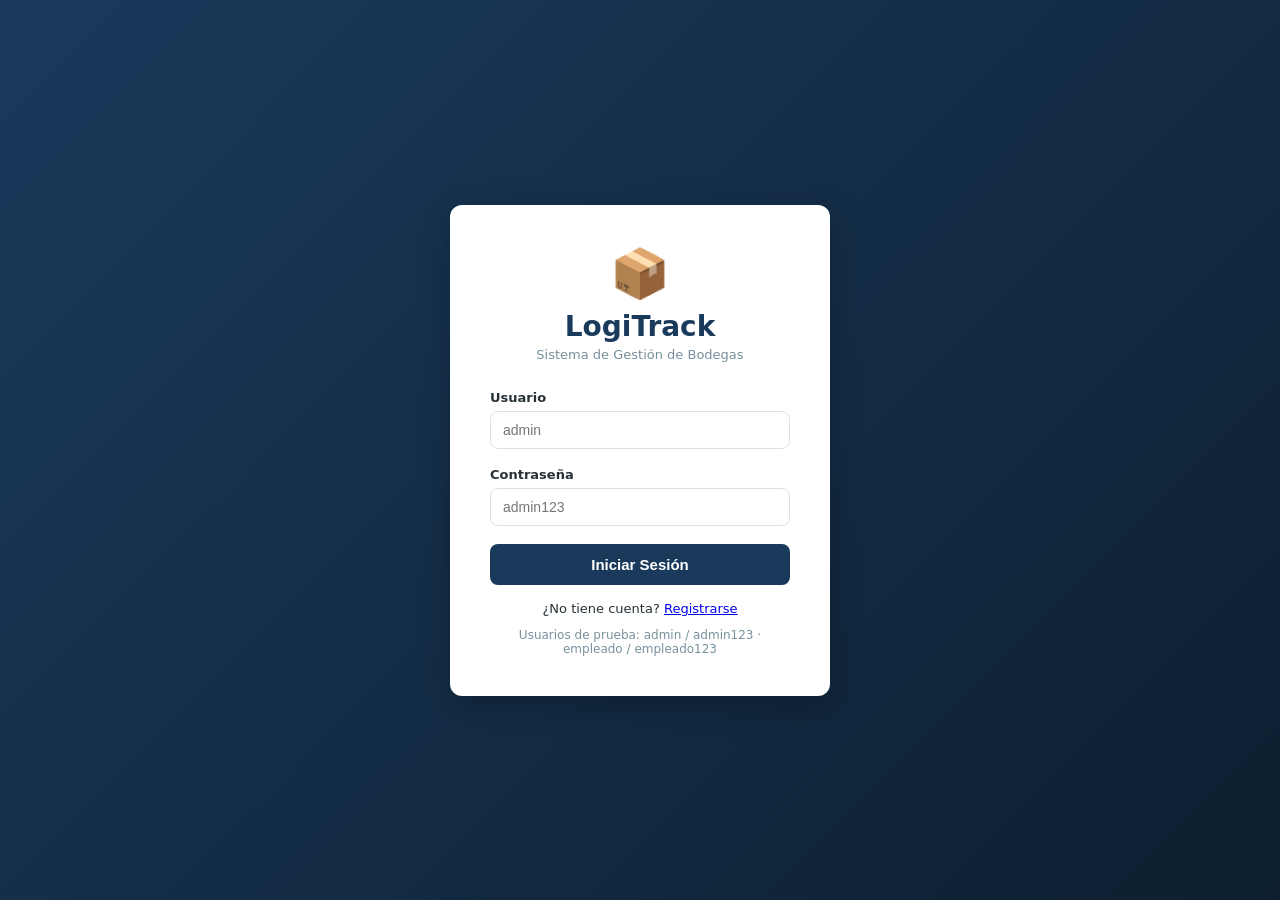
<file: frontend/index.html>
<!DOCTYPE html>
<html lang="es">
<head>
  <meta charset="UTF-8">
  <meta name="viewport" content="width=device-width, initial-scale=1.0">
  <title>LogiTrack — Iniciar Sesión</title>
  <link rel="stylesheet" href="css/style.css">
</head>
<body>
  <div class="login-wrapper">
    <div class="login-card">
      <div class="logo">📦</div>
      <h1>LogiTrack</h1>
      <p class="subtitle">Sistema de Gestión de Bodegas</p>

      <div id="alertBox" class="alert alert-error"></div>

      <!-- Login -->
      <div id="loginSection">
        <form id="loginForm">
          <div class="form-group">
            <label for="loginUser">Usuario</label>
            <input type="text" id="loginUser" required placeholder="admin">
          </div>
          <div class="form-group">
            <label for="loginPass">Contraseña</label>
            <input type="password" id="loginPass" required placeholder="admin123">
          </div>
          <button type="submit" class="btn btn-primary btn-block">Iniciar Sesión</button>
        </form>
        <p style="text-align:center;margin-top:16px;font-size:13px;">
          ¿No tiene cuenta? <a href="#" id="showRegister">Registrarse</a>
        </p>
        <p style="text-align:center;margin-top:12px;font-size:12px;color:var(--text-light);">
          Usuarios de prueba: admin / admin123 &middot; empleado / empleado123
        </p>
      </div>

      <!-- Registro -->
      <div id="registerSection" style="display:none;">
        <form id="registerForm">
          <div class="form-group">
            <label for="regUser">Usuario</label>
            <input type="text" id="regUser" required>
          </div>
          <div class="form-group">
            <label for="regPass">Contraseña</label>
            <input type="password" id="regPass" required minlength="4">
          </div>
          <div class="form-group">
            <label for="regEmail">Email</label>
            <input type="email" id="regEmail" required>
          </div>
          <div class="form-group">
            <label for="regName">Nombre completo</label>
            <input type="text" id="regName" required>
          </div>
          <div class="form-group">
            <label for="regRole">Rol</label>
            <select id="regRole">
              <option value="EMPLEADO">EMPLEADO</option>
              <option value="ADMIN">ADMIN</option>
            </select>
          </div>
          <button type="submit" class="btn btn-accent btn-block">Registrarse</button>
        </form>
        <p style="text-align:center;margin-top:16px;font-size:13px;">
          <a href="#" id="showLogin">Volver a inicio de sesión</a>
        </p>
      </div>
    </div>
  </div>
  <script src="js/api.js"></script>
  <script src="js/auth.js"></script>
</body>
</html>
</file>
<file: frontend/css/style.css>
/* =============================================
   LogiTrack - Frontend Styles
   ============================================= */

* { margin: 0; padding: 0; box-sizing: border-box; }

:root {
  --primary: #1a3a5c;
  --accent: #2e7d32;
  --accent-hover: #1b5e20;
  --danger: #c62828;
  --warning: #f9a825;
  --bg: #f4f6f8;
  --card: #ffffff;
  --text: #263238;
  --text-light: #78909c;
  --border: #e0e0e0;
  --sidebar-w: 240px;
}

body {
  font-family: 'Segoe UI', system-ui, -apple-system, sans-serif;
  background: var(--bg);
  color: var(--text);
  font-size: 14px;
}

/* ---- Login ---- */
.login-wrapper {
  display: flex;
  justify-content: center;
  align-items: center;
  min-height: 100vh;
  background: linear-gradient(135deg, var(--primary), #0d1f30);
}
.login-card {
  background: var(--card);
  border-radius: 12px;
  padding: 40px;
  width: 380px;
  box-shadow: 0 8px 32px rgba(0,0,0,.25);
}
.login-card h1 {
  text-align: center;
  color: var(--primary);
  font-size: 28px;
  margin-bottom: 4px;
}
.login-card .subtitle {
  text-align: center;
  color: var(--text-light);
  margin-bottom: 28px;
  font-size: 13px;
}
.login-card .logo {
  text-align: center;
  font-size: 48px;
  margin-bottom: 8px;
}

/* ---- Forms ---- */
.form-group { margin-bottom: 18px; }
.form-group label {
  display: block;
  font-weight: 600;
  margin-bottom: 6px;
  font-size: 13px;
}
.form-group input,
.form-group select,
.form-group textarea {
  width: 100%;
  padding: 10px 12px;
  border: 1px solid var(--border);
  border-radius: 8px;
  font-size: 14px;
  transition: border .2s;
}
.form-group input:focus,
.form-group select:focus,
.form-group textarea:focus {
  outline: none;
  border-color: var(--primary);
  box-shadow: 0 0 0 3px rgba(26,58,92,.1);
}
.btn {
  display: inline-block;
  padding: 10px 20px;
  border: none;
  border-radius: 8px;
  font-size: 14px;
  font-weight: 600;
  cursor: pointer;
  text-decoration: none;
  transition: background .2s;
}
.btn-primary { background: var(--primary); color: #fff; }
.btn-primary:hover { background: #0d2540; }
.btn-accent { background: var(--accent); color: #fff; }
.btn-accent:hover { background: var(--accent-hover); }
.btn-danger { background: var(--danger); color: #fff; }
.btn-danger:hover { background: #b71c1c; }
.btn-sm { padding: 6px 12px; font-size: 12px; }
.btn-block { width: 100%; padding: 12px; font-size: 15px; }

/* ---- Alerts ---- */
.alert {
  padding: 12px 16px;
  border-radius: 8px;
  margin-bottom: 16px;
  font-size: 13px;
  display: none;
}
.alert-error { background: #ffebee; color: var(--danger); border: 1px solid #ffcdd2; }
.alert-success { background: #e8f5e9; color: var(--accent); border: 1px solid #c8e6c9; }

/* ---- Dashboard layout ---- */
.app { display: flex; min-height: 100vh; }
.sidebar {
  width: var(--sidebar-w);
  background: var(--primary);
  color: #fff;
  flex-shrink: 0;
  display: flex;
  flex-direction: column;
}
.sidebar-brand {
  padding: 20px;
  font-size: 20px;
  font-weight: 700;
  border-bottom: 1px solid rgba(255,255,255,.1);
}
.sidebar-brand span { color: #4fc3f7; }
.sidebar-nav { flex: 1; padding: 12px 0; }
.sidebar-nav a {
  display: flex;
  align-items: center;
  gap: 10px;
  padding: 12px 20px;
  color: rgba(255,255,255,.7);
  text-decoration: none;
  font-size: 14px;
  cursor: pointer;
  border-left: 3px solid transparent;
  transition: all .2s;
}
.sidebar-nav a:hover { background: rgba(255,255,255,.08); color: #fff; }
.sidebar-nav a.active { background: rgba(255,255,255,.12); color: #fff; border-left-color: #4fc3f7; }
.sidebar-nav a.hidden { display: none; }
.sidebar-footer {
  padding: 16px 20px;
  border-top: 1px solid rgba(255,255,255,.1);
  font-size: 12px;
  color: rgba(255,255,255,.5);
}
.sidebar-user {
  padding: 12px 20px;
  font-size: 13px;
  color: rgba(255,255,255,.6);
}
.sidebar-user strong { color: #fff; }

.content { flex: 1; padding: 28px; overflow-y: auto; }
.content-header {
  display: flex;
  justify-content: space-between;
  align-items: center;
  margin-bottom: 24px;
}
.content-header h2 { font-size: 22px; color: var(--primary); }

/* ---- Tables ---- */
.table-wrapper {
  background: var(--card);
  border-radius: 10px;
  overflow: hidden;
  box-shadow: 0 1px 4px rgba(0,0,0,.06);
}
table { width: 100%; border-collapse: collapse; }
th, td { padding: 12px 16px; text-align: left; font-size: 13px; }
th { background: var(--primary); color: #fff; font-weight: 600; font-size: 12px; text-transform: uppercase; letter-spacing: .5px; }
tbody tr { border-bottom: 1px solid var(--border); }
tbody tr:hover { background: #f5f5f5; }
.tag {
  display: inline-block;
  padding: 3px 10px;
  border-radius: 12px;
  font-size: 11px;
  font-weight: 600;
}
.tag-entrada { background: #e8f5e9; color: var(--accent); }
.tag-salida { background: #ffebee; color: var(--danger); }
.tag-transfer { background: #e3f2fd; color: #1565c0; }
.tag-admin { background: #fce4ec; color: #c62828; }
.tag-empleado { background: #e8f5e9; color: var(--accent); }
.badge-stock-bajo { background: #fff3e0; color: #e65100; }

/* ---- Cards / stats ---- */
.stats-grid {
  display: grid;
  grid-template-columns: repeat(auto-fit, minmax(200px, 1fr));
  gap: 16px;
  margin-bottom: 24px;
}
.stat-card {
  background: var(--card);
  border-radius: 10px;
  padding: 20px;
  box-shadow: 0 1px 4px rgba(0,0,0,.06);
}
.stat-card .stat-label { color: var(--text-light); font-size: 12px; text-transform: uppercase; }
.stat-card .stat-value { font-size: 32px; font-weight: 700; color: var(--primary); margin-top: 4px; }

/* ---- Tabs / sections ---- */
.tab-section { display: none; }
.tab-section.active { display: block; }

/* ---- Modal ---- */
.modal-overlay {
  display: none;
  position: fixed;
  top: 0; left: 0; right: 0; bottom: 0;
  background: rgba(0,0,0,.5);
  z-index: 1000;
  justify-content: center;
  align-items: center;
}
.modal-overlay.show { display: flex; }
.modal {
  background: var(--card);
  border-radius: 12px;
  padding: 28px;
  width: 500px;
  max-width: 90vw;
  max-height: 90vh;
  overflow-y: auto;
  box-shadow: 0 8px 32px rgba(0,0,0,.25);
}
.modal h3 { margin-bottom: 20px; color: var(--primary); }
.modal-actions { display: flex; gap: 10px; justify-content: flex-end; margin-top: 20px; }

/* ---- Misc ---- */
.detalle-row {
  display: flex;
  gap: 8px;
  margin-bottom: 8px;
  align-items: center;
}
.detalle-row select { flex: 1; }
.detalle-row input { width: 80px; }
.empty-state {
  text-align: center;
  padding: 40px;
  color: var(--text-light);
}
</file>
